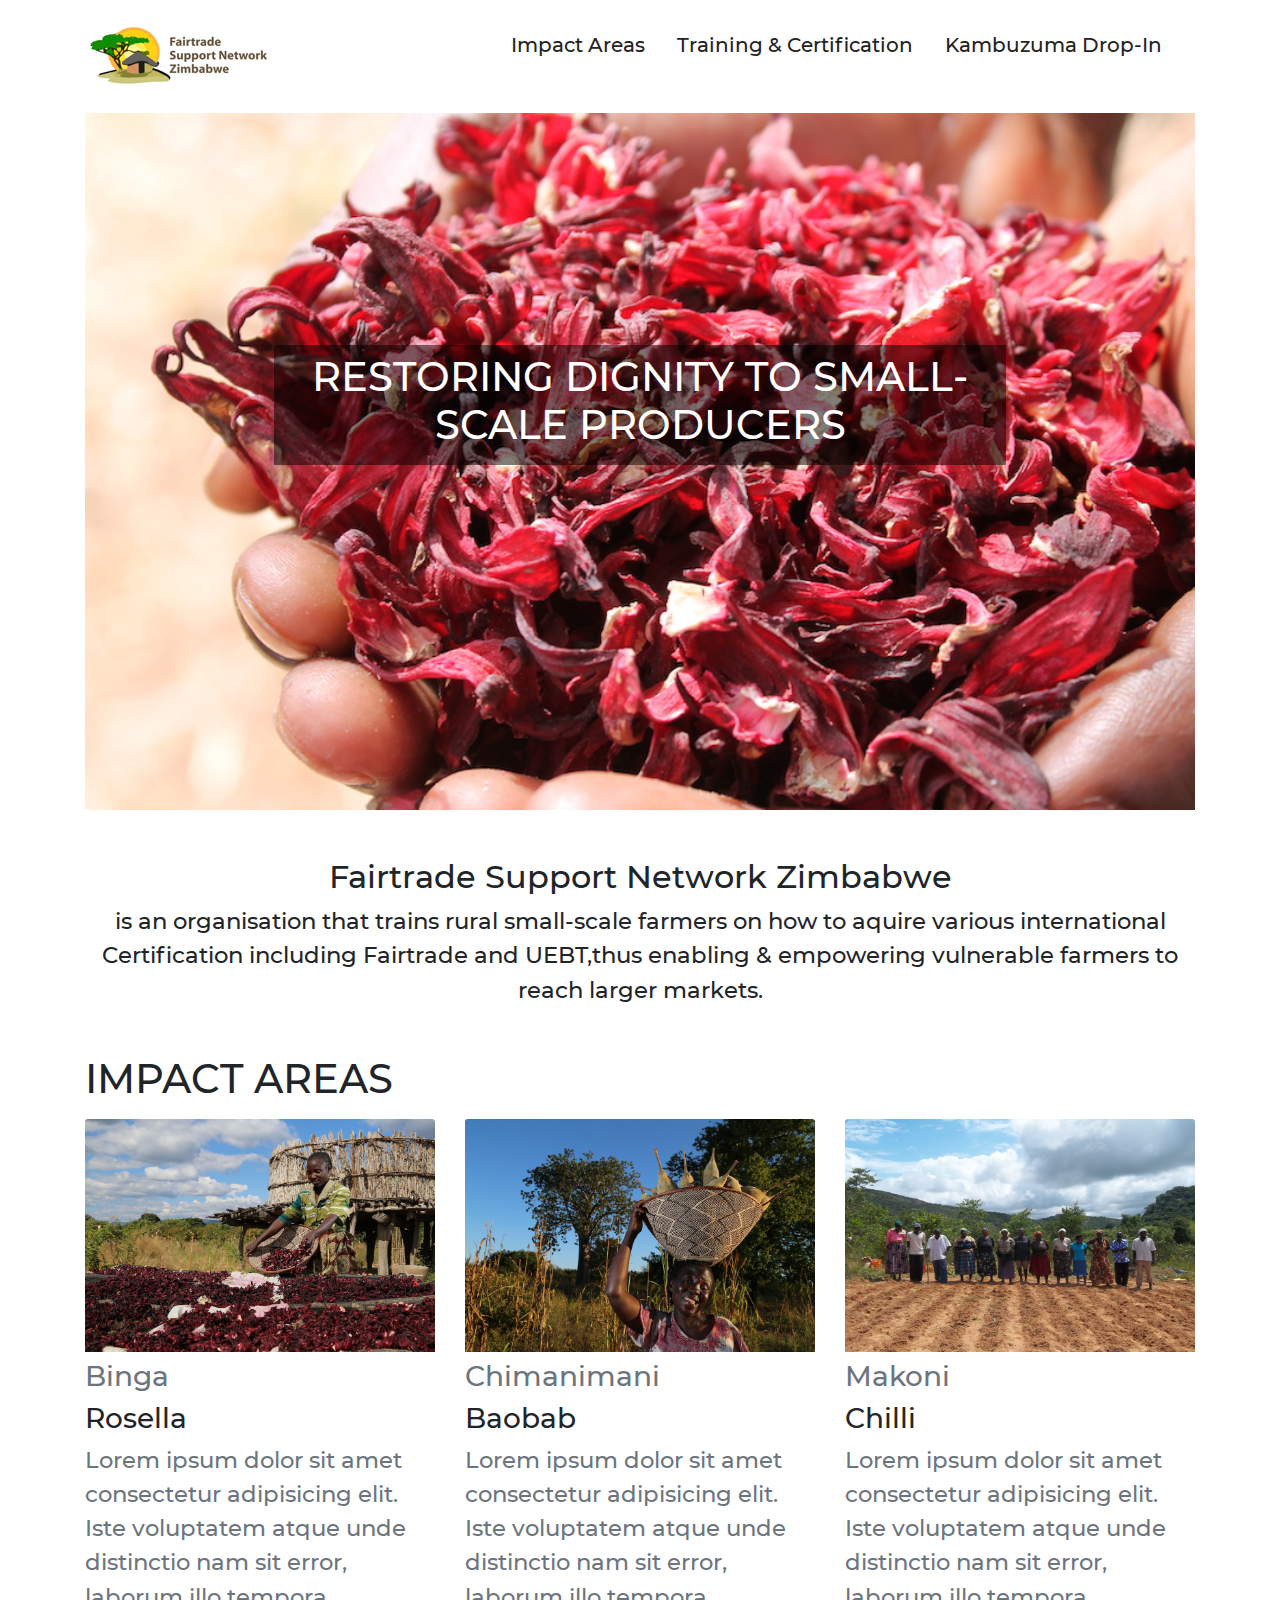
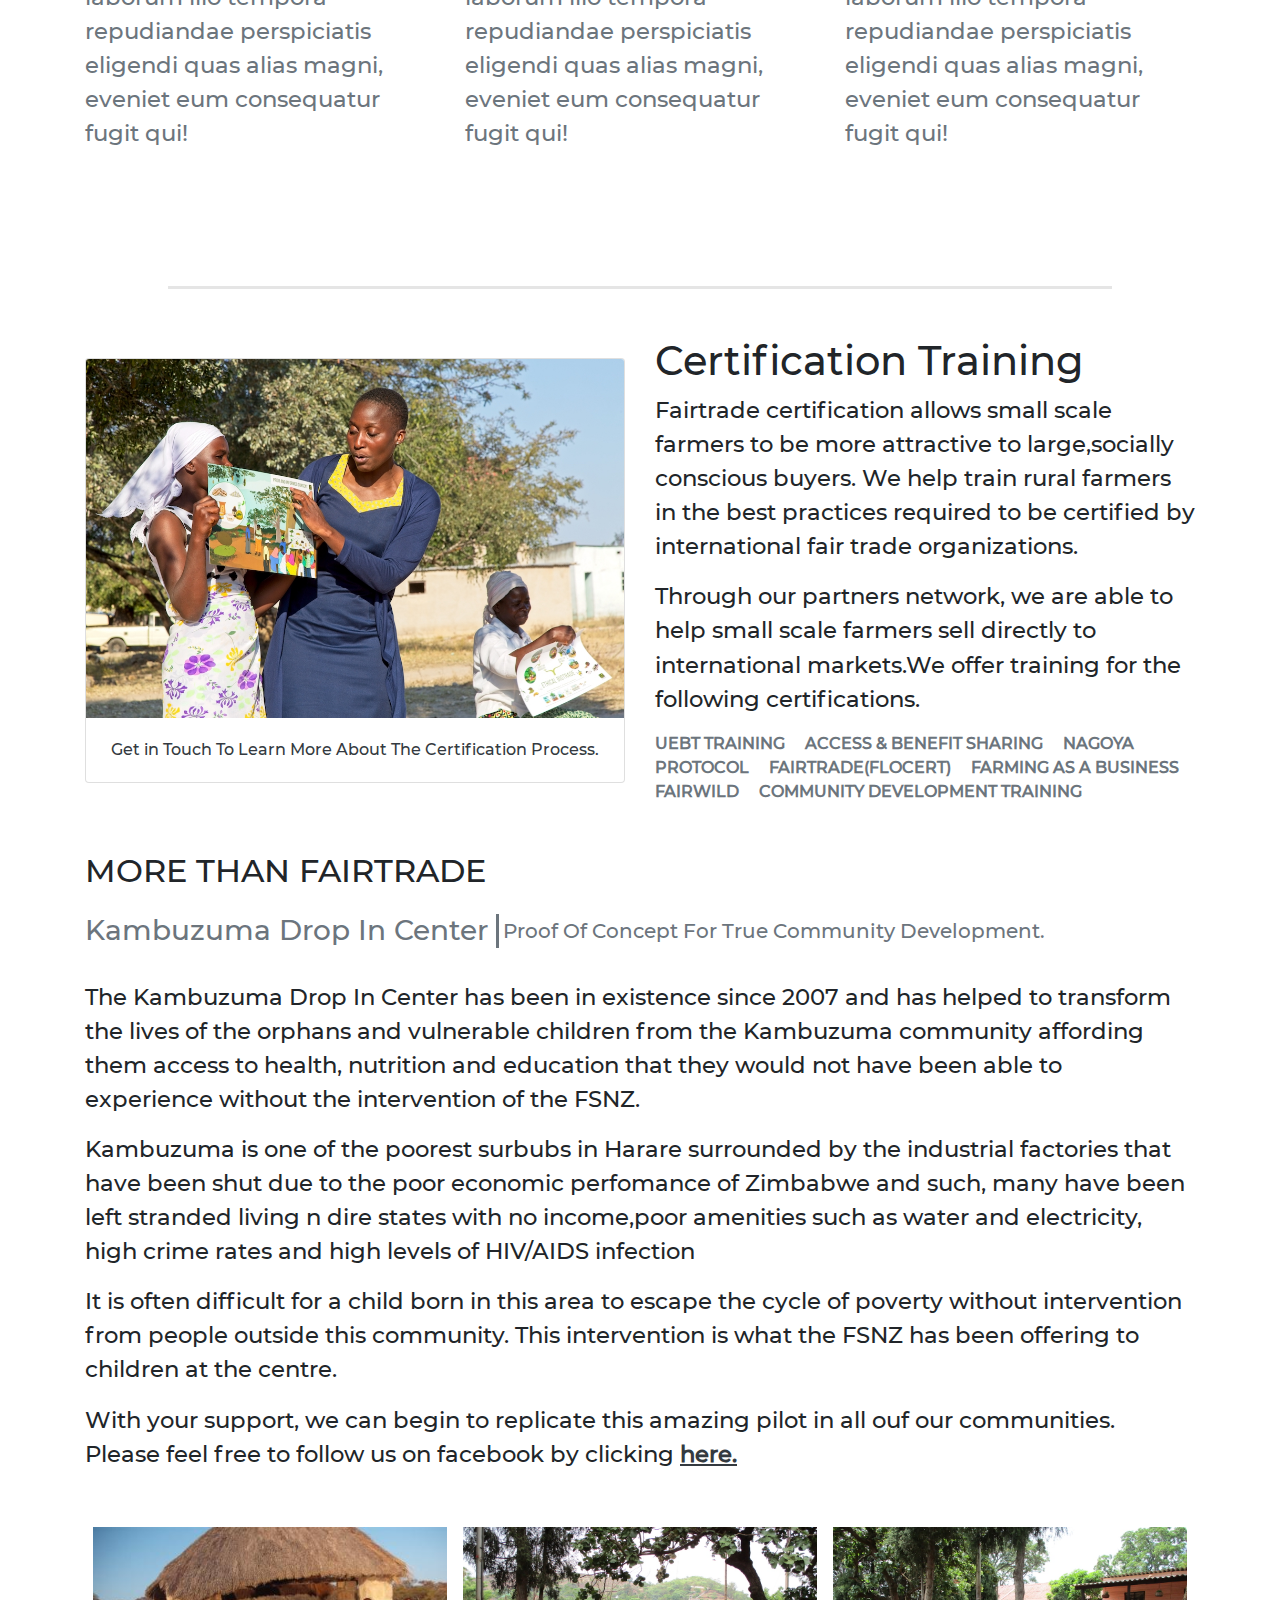
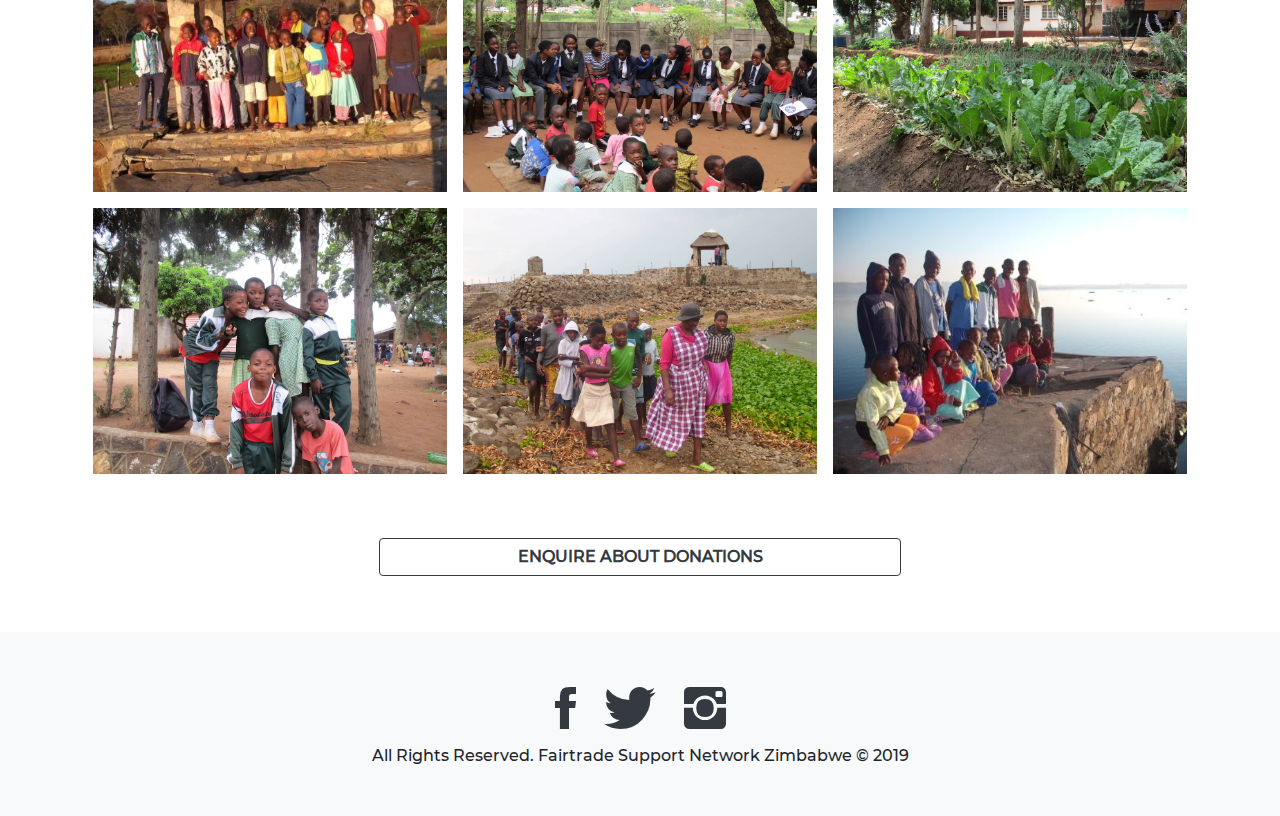
<file: index.html>
<!DOCTYPE html>
<html lang="en">

    <head>
        <meta charset="UTF-8">
        <meta content="width=device-width, initial-scale=1.0" name="viewport">
        <meta content="ie=edge" http-equiv="X-UA-Compatible">
        <link href="./images/FSNZ-LOGO.png" rel="icon">
        <link href="css/reset.css" rel="stylesheet">
        <link href="./css/bootstrap.css" rel="stylesheet">
        <link href="./css/bootstrap.min.css" rel="stylesheet">
        <link href="./css/owl.carousel.min.css" rel="stylesheet">
        <link
        href="css/animate.css" rel="stylesheet">
        <!-- Fonts -->
        <style>
            @import url('./fonts/flaticon/font/flaticon.css');
            @import url('./fonts/fontawesome/css/font-awesome.min.css');
            @import url('./fonts/ionicons/css/ionicons.css');
        </style>
        <link href="scss/main.css" rel="stylesheet">
        <title>Fairtrade Support Network Zimbabwe</title>
    </head>

    <body>

        <!-- Header Section -->
        <header>
            <nav class="fixed-top bg-white">
                <div class="container my-2 d-flex align-items-center h-100">
                    <div class="logo  my-3 mr-auto">
                        <a href="index.html">
                            <img alt="" class="w-100" src="./images/FSNZ-LOGO.png">
                        </a>
                    </div>
                    <div class="h-100 " id="menuToggle">
                        <input type="checkbox"/>
                        <div class="burger">
                            <span></span>
                            <span></span>
                            <span></span>
                        </div>
                        <ul class="p-3" id="menu">
                            <a class="mx-3" href="#impactareas">
                                <li class="h5 font-weight-light">Impact Areas</li>
                            </a>
                            <a class="mx-3" href="#training">
                                <li class="h5 font-weight-light">Training & Certification</li>
                            </a>
                            <a class="mx-3" href="#kambuzuma">
                                <li class="h5 font-weight-light">Kambuzuma Drop-In</li>
                            </a>
                        </ul>
                    </div>
                </div>
            </nav>
            <div class="container">
                <section class="w-100 d-flex justify-content-center align-items-center">
                    <div class="text text-center p-2">
                        <p class="h1 text-white text-uppercase">Restoring Dignity to Small-Scale Producers</p>
                    </div>
                </section>
            </div>
        </header>

        <!-- About Fairtrade -->
        <div class="about-fairtrade my-5">
            <div class="container text-center">
                <h1 class="h2">Fairtrade Support Network Zimbabwe</h1>
                <p>is an organisation that trains rural small-scale farmers on how to aquire various international
                                    Certification including Fairtrade and UEBT,thus enabling & empowering vulnerable farmers to reach larger
                                    markets.</p>
            </div>
        </div>

        <!-- Impact Areas -->
        <div class="impact-areas my-5" id="impactareas">
            <div class="container">
                <h1 class="my-2">IMPACT AREAS</h1>
                <div class="row mt-3 align-items-center mb-5">
                    <div class="col-sm-12 col-md-4">
                        <div class="card w-100">
                            <img alt="" class="card-img-top" src="./images/CI2A8217.JPG">
                            <div class="card-body w-100 p-0">
                                <h1 class="h3 mt-2 text-muted">Binga</h1>
                                <h1 class="h3 my-2">Rosella</h1>
                                <p class="text-muted">Lorem ipsum dolor sit amet consectetur adipisicing elit. Iste
                                                                    voluptatem atque unde distinctio nam sit error, laborum illo tempora repudiandae
                                                                    perspiciatis eligendi quas alias magni, eveniet eum consequatur fugit qui!</p>
                            </div>
                        </div>
                    </div>
                    <div class="col-sm-12 col-md-4">
                        <div class="card w-100">
                            <img alt="" class="card-img-top" src="./images/CI2A8399.JPG ">
                            <div class="card-body w-100 p-0">
                                <h1 class="h3 mt-2 text-muted">Chimanimani</h1>
                                <h1 class="h3 my-2">Baobab</h1>
                                <p class="text-muted">Lorem ipsum dolor sit amet consectetur adipisicing elit. Iste
                                                                    voluptatem atque unde distinctio nam sit error, laborum illo tempora repudiandae
                                                                    perspiciatis eligendi quas alias magni, eveniet eum consequatur fugit qui!</p>
                            </div>
                        </div>
                    </div>
                    <div class="col-sm-12 col-md-4">
                        <div class="card w-100">
                            <img alt="" class="card-img-top" src="./images/exchange visit (3).JPG" style="max-height: 233.44px">
                            <div class="card-body w-100 p-0">
                                <h1 class="h3 mt-2 text-muted">Makoni</h1>
                                <h1 class="h3 my-2">Chilli</h1>
                                <p class="text-muted">Lorem ipsum dolor sit amet consectetur adipisicing elit. Iste
                                                                    voluptatem atque unde distinctio nam sit error, laborum illo tempora repudiandae
                                                                    perspiciatis eligendi quas alias magni, eveniet eum consequatur fugit qui!</p>
                            </div>
                        </div>

                    </div>
                </div>
                <hr class="text-muted mb-2">
            </div>
        </div>

        <!-- Training and Certification -->
        <div class="training my-5" id="training">
            <div class="container">
                <div class="row align-items-center">
                    <div class="col-sm-12 col-md-6 ">
                        <div class="card w-100 mb-5 mb-md-0 ">
                            <a href="#">
                                <img alt="" class="card-img-top" src="./images/ABS training.jpg">
                            </a>
                            <div class="card-body w-100 text-center">
                                <a class="text-dark" href="#" data-target=".bd-modal-xl" data-toggle="modal">
                                    <span>Get in Touch To Learn More About The Certification Process.</span>
                                </a>
                            </div>
                        </div>
                    </div>
                    <div class="col-sm-12 col-md-6">
                        <div class="w-100 h-100 ">
                            <h1 class="mb-2">Certification Training</h1>
                            <div>
                                <p>
                                    Fairtrade certification allows small scale farmers to be more attractive to
                                                                    large,socially conscious buyers. We help train rural farmers in the best practices
                                                                    required to be certified by international fair trade organizations.
                                </p>
                                <p>
                                    Through our partners network, we are able to help small scale farmers sell directly to
                                                                    international markets.We offer training for the following certifications.
                                </p>
                            </div>
                            <div class="nail-links text-uppercase text-muted ">
                                <a class="mr-3 text-muted font-weight-bold " href="#">uebt Training</a>
                                <a class="mr-3 text-muted font-weight-bold" href="#">Access & Benefit sharing
                                </a>
                                <a class="mr-3 text-muted font-weight-bold" href="#">Nagoya Protocol</a>
                                <a class="mr-3 text-muted font-weight-bold" href="#">Fairtrade(flocert)</a>
                                <a class="mr-3 text-muted font-weight-bold" href="#">Farming As A Business</a>
                                <a class="mr-3 text-muted font-weight-bold" href="#">Fairwild
                                </a>
                                <a class="mr-3 text-muted font-weight-bold" href="#">Community Development Training
                                </a>

                            </div>
                        </div>
                    </div>
                </div>
            </div>
        </div>


        <!-- More Fairtrade -->
        <div class="more-fairtrade my-5" id="kambuzuma">
            <div class="container">
                <h1 class="text-uppercase h2">More Than Fairtrade</h1>
                <div class="head-text text-muted my-4 d-flex align-items-center flex-sm-wrap">
                    <h1 class="h3 pr-2">Kambuzuma Drop In Center
                    </h1>
                    <span class=""></span>
                    <h4 class="mx-1 h5">Proof Of Concept For True Community Development.</h4>
                </div>
                <div>
                    <p>The Kambuzuma Drop In Center has been in existence since 2007 and has helped to transform the lives
                                            of the orphans and vulnerable children from the Kambuzuma community affording them access to health,
                                            nutrition and education that they would not have been able to experience without the intervention of
                                            the FSNZ.</p>
                    <p>Kambuzuma is one of the poorest surbubs in Harare surrounded by the industrial factories that have
                                            been shut due to the poor economic perfomance of Zimbabwe and such, many have been left stranded
                                            living n dire states with no income,poor amenities such as water and electricity, high crime rates
                                            and high levels of HIV/AIDS infection</p>
                    <p>It is often difficult for a child born in this area to escape the cycle of poverty without
                                            intervention from people outside this community. This intervention is what the FSNZ has been
                                            offering to children at the centre.</p>
                    <p>
                        With your support, we can begin to replicate this amazing pilot in all ouf our communities. Please
                                            feel free to follow us on facebook by clicking
                        <a class="text-dark font-weight-bold text-underline" href="#">here.</a>
                    </p>
                </div>

            </div>
        </div>
        <!-- Gallery Section of the home Page -->
        <div class="gallery my-5">
            <div class="container">
                <div class="row no-gutters">
                    <div class="col-sm-12 col-md-6 col-lg-4">
                        <div class="m-2">
                            <a href="#">
                                <img alt="" class="img-fluid" src="./images/Kambuzuma annual trip.JPG">
                            </a>
                        </div>
                    </div>
                    <div class="col-sm-12 col-md-6 col-lg-4">
                        <div class="m-2">
                            <a href="#">
                                <img alt="" class="img-fluid" src="./images/IMG_0611.JPG">
                            </a>
                        </div>
                    </div>
                    <div class="col-sm-12 col-md-6 col-lg-4">
                        <div class="m-2">
                            <a href="#">
                                <img alt="" class="img-fluid" src="./images/IMG_0570.JPG">
                            </a>
                        </div>
                    </div>
                    <div class="col-sm-12 col-md-6 col-lg-4">
                        <div class="m-2">
                            <a href="#">
                                <img alt="" class="img-fluid" src="./images/IMG_0714.JPG">
                            </a>
                        </div>
                    </div>
                    <div class="col-sm-12 col-md-6 col-lg-4">
                        <div class="m-2">
                            <a href="#">
                                <img alt="" class="img-fluid" src="./images/DSCI0631.JPG">
                            </a>
                        </div>
                    </div>
                    <div class="col-sm-12 col-md-6 col-lg-4">
                        <div class="m-2">
                            <a href="#">
                                <img alt="" class="img-fluid" src="./images/Kambuzuma Annual trip II.JPG">
                            </a>
                        </div>
                    </div>
                </div>
            </div>
        </div>
        <!-- Buttons -->
        <div class="buttons my-5">
            <div class="container">
                <div class="group-btn w-100 d-sm-block d-md-flex justify-content-between mx-auto align-items-center">
                    <a class="btn d-block text-uppercase btn-outline-dark my-2 mx-auto font-weight-bold" data-target=".donations-modal-lg" data-toggle="modal" href="#">Enquire About Donations</a>
                </div>
            </div>
        </div>


        <div aria-hidden="true" aria-labelledby="myExtraLargeModalLabel" class="modal fade bd-modal-xl" role="dialog" tabindex="-1">
            <div class="modal-dialog modal-lg modal-dialog-centered " role="document">
                <div class="modal-content">
                    <div class="modal-header">
                        <h5 class="modal-title text-center">Certification Process</h5>
                        <button aria-label="Close" class="close" data-dismiss="modal" type="button">
                            <span aria-hidden="true">&times;</span>
                        </button>
                    </div>
                    <div class="modal-body">
                        <div class="container-fluid">
                            <div class="row">
                                <div class="col-sm-12 col-md-6">
                                    <div class="form-group">
                                        <label for="ask-name">Your Name:</label>
                                        <input class="form-control" id="ask-name" required placeholder="eg. Tawanda Mavondo" type="text">
                                    </div>
                                </div>
                                <div class="col-sm-12 col-md-6">
                                    <div class="form-group">
                                        <label for="ask-phone">Your Phone Number:</label>
                                        <input class="form-control" id="ask-phone" required placeholder="+263776395500" type="text">
                                    </div>
                                </div>
                                <div class="col-12">
                                    <div class="form-group">
                                        <label for="ask-email">Your Email</label>
                                        <input class="form-control" id="ask-email" required placeholder="Email" type="text">
                                    </div>
                                </div>
                            </div>
                            <div class="form-group">
                                    <label for="message">Message</label>
                                    <textarea class="form-control" id="message" name="message" placeholder="Enquiry On..." required type="text"></textarea>
                                </div>
                        </div>

                    </div>
                    <div class="modal-footer">
                        <button class="btn btn-outline-dark" type="submit">Send Enquiry</button>
                    </div>
                </div>
            </div>
        </div>


        <div aria-hidden="true" aria-labelledby="Large Donations Modals" class="modal fade donations-modal-lg" role="dialog" tabindex="-1">
            <div class="modal-dialog modal-dialog-centered" role="document">
                <div class="modal-content">
                    <div class="modal-header">
                        <h5 class="modal-title">Donations Enquiry.</h5>
                        <button aria-label="Close" class="close" data-dismiss="modal" type="button">
                            <span aria-hidden="true">&times;</span>
                        </button>
                    </div>
                    <div class="modal-body">
                        <form action="#" id="donations-form" method="POST">
                            <div class="form-group">
                                <label for="enq-name">Your Name</label>
                                <input class="form-control" id="enq-name" name="name" placeholder="eg. Tawanda Mavondo" required type="text">
                            </div>
                            <div class="form-group">
                                <label for="email">Your Email Address.</label>
                                <input class="form-control" id="email" name="emailAddress" placeholder="email@example.com" required type="text">
                            </div>
                            <div class="form-group">
                                <label for="message">Message</label>
                                <textarea class="form-control" id="message" name="message" placeholder="Enquiry On..." required type="text"></textarea>
                            </div>
                            <div class="modal-footer">
                                <div class="spinner-border my-2 mr-auto " role="status" id="spinner-loading">
                                    <span class="sr-only">Loading...</span>
                                </div>
                                <button class="btn btn-outline-dark" type="submit">Send Enquiry</button>
                            </div>
                        </form>
                    </div>

                </div>
            </div>
        </div>


        <footer class="mt-5 bg-light">
            <div class="container text-center ">
                <div class="p-5">
                    <div>
                        <a class="text-dark" href="#">
                            <i class="ion ion-social-facebook display-4"></i>
                        </a>
                        <a class="text-dark" href="#">
                            <i class="ion ion-social-twitter mx-4 display-4"></i>
                        </a>
                        <a class="text-dark" href="#">
                            <i class="ion ion-social-instagram display-4"></i>
                        </a>
                    </div>
                    <div class="mt-2">
                        <span>All Rights Reserved. Fairtrade Support Network Zimbabwe &copy; 2019
                        </span>
                    </div>
                </div>
            </div>
        </footer>


        <script src="./js/jquery-3.2.1.min.js"></script>
        <script src="./js/popper.min.js"></script>
        <script src="./js/bootstrap.min.js"></script>
        <script src="./js/smtp.js"></script>
        <script src="./js/main.js"></script>
    </body>

</html>
</file>
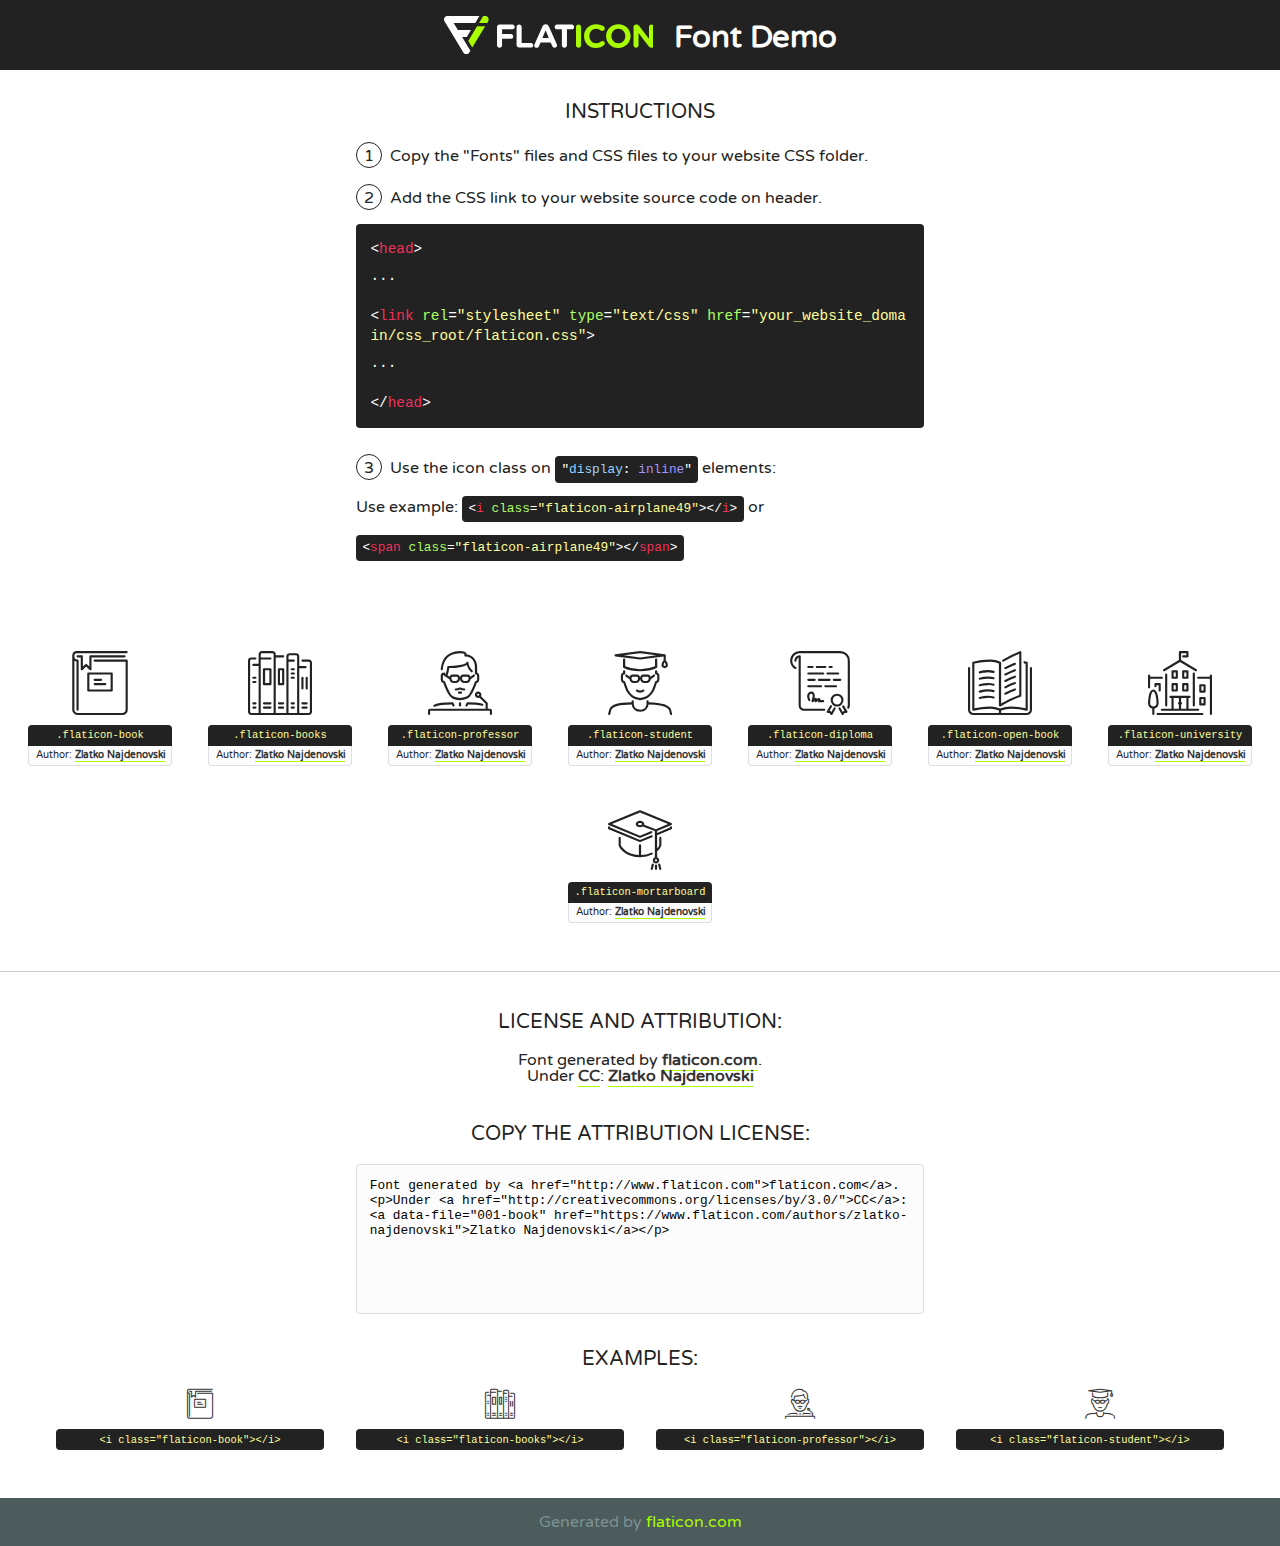
<file: fonts/flaticon/font/flaticon.html>
<!DOCTYPE html>
<!--
  Flaticon icon font: Flaticon
  Creation date: 28/05/2018 11:11
-->
<html>
<!DOCTYPE html>
<html>

<head>
    <title>Flaticon WebFont</title>
    <link href="http://fonts.googleapis.com/css?family=Varela+Round" rel="stylesheet" type="text/css" />
    <link rel="stylesheet" type="text/css" href="flaticon.css">
    <meta charset="UTF-8">
    <style>
    html, body, div, span, applet, object, iframe,
    h1, h2, h3, h4, h5, h6, p, blockquote, pre,
    a, abbr, acronym, address, big, cite, code,
    del, dfn, em, img, ins, kbd, q, s, samp,
    small, strike, strong, sub, sup, tt, var,
    b, u, i, center,
    dl, dt, dd, ol, ul, li,
    fieldset, form, label, legend,
    table, caption, tbody, tfoot, thead, tr, th, td,
    article, aside, canvas, details, embed, 
    figure, figcaption, footer, header, hgroup, 
    menu, nav, output, ruby, section, summary,
    time, mark, audio, video {
        margin: 0;
        padding: 0;
        border: 0;
        font-size: 100%;
        font: inherit;
        vertical-align: baseline;
    }
    /* HTML5 display-role reset for older browsers */
    article, aside, details, figcaption, figure, 
    footer, header, hgroup, menu, nav, section {
        display: block;
    }
    body {
        line-height: 1;
    }
    ol, ul {
        list-style: none;
    }
    blockquote, q {
        quotes: none;
    }
    blockquote:before, blockquote:after,
    q:before, q:after {
        content: '';
        content: none;
    }
    table {
        border-collapse: collapse;
        border-spacing: 0;
    }
    body {
        font-family: 'Varela Round', Helvetica, Arial, sans-serif;
        font-size: 16px;
        color: #222;
    }
    a {
        color: #333;
        border-bottom: 1px solid #a9fd00;
        font-weight: bold;
        text-decoration: none;
    }
    * {
        -moz-box-sizing: border-box;
        -webkit-box-sizing: border-box;
        box-sizing: border-box;
        margin: 0;
        padding: 0;
    }
    [class^="flaticon-"]:before, [class*=" flaticon-"]:before, [class^="flaticon-"]:after, [class*=" flaticon-"]:after {
        font-family: Flaticon;
        font-size: 30px;
        font-style: normal;
        margin-left: 20px;
        color: #333;
    }
    .wrapper {
        max-width: 600px;
        margin: auto;
        padding: 0 1em;
    }
    .title {
        font-size: 1.25em;
        text-align: center;
        margin-bottom: 1em;
        text-transform: uppercase;
    }
    header {
        text-align: center;
        background-color: #222;
        color: #fff;
        padding: 1em;
    }
    header .logo {
        width: 210px;
        height: 38px;
        display: inline-block;
        vertical-align: middle;
        margin-right: 1em;
        border: none;
    }
    header strong {
        font-size: 1.95em;
        font-weight: bold;
        vertical-align: middle;
        margin-top: 5px;
        display: inline-block;
    }
    .demo {
        margin: 2em auto;
        line-height: 1.25em;
    }
    .demo ul li {
        margin-bottom: 1em;
    }
    .demo ul li .num {
        color: #222;
        border-radius: 20px;
        display: inline-block;
        width: 26px;
        padding: 3px;
        height: 26px;
        text-align: center;
        margin-right: 0.5em;
        border: 1px solid #222;
    }
    .demo ul li code {
        background-color: #222;
        border-radius: 4px;
        padding: 0.25em 0.5em;
        display: inline-block;
        color: #fff;
        font-family: Consolas,Monaco,Lucida Console,Liberation Mono,DejaVu Sans Mono,Bitstream Vera Sans Mono,Courier New, monospace;
        font-weight: lighter;
        margin-top: 1em;
        font-size: 0.8em;
        word-break: break-all;
    }
    .demo ul li code.big {
        padding: 1em;
        font-size: 0.9em;
    }
    .demo ul li code .red {
        color: #EF3159;
    }
    .demo ul li code .green {
        color: #ACFF65;
    }
    .demo ul li code .yellow {
        color: #FFFF99;
    }
    .demo ul li code .blue {
        color: #99D3FF;
    }
    .demo ul li code .purple {
        color: #A295FF;
    }
    .demo ul li code .dots {
        margin-top: 0.5em;
        display: block;
    }
    #glyphs {
        border-bottom: 1px solid #ccc;
        padding: 2em 0;
        text-align: center;
    }
    .glyph {
        display: inline-block;
        width: 9em;
        margin: 1em;
        text-align: center;
        vertical-align: top;
        background: #FFF;
    }
    .glyph .glyph-icon {
        padding: 10px;
        display: block;
        font-family:"Flaticon";
        font-size: 64px;
        line-height: 1;
    }
    .glyph .glyph-icon:before {
        font-size: 64px;
        color: #222;
        margin-left: 0;
    }
    .class-name {
        font-size: 0.65em;
        background-color: #222;
        color: #fff;
        border-radius: 4px 4px 0 0;
        padding: 0.5em;
        color: #FFFF99;
        font-family: Consolas,Monaco,Lucida Console,Liberation Mono,DejaVu Sans Mono,Bitstream Vera Sans Mono,Courier New, monospace;
    }
    .author-name {
        font-size: 0.6em;
        background-color: #fcfcfd;
        border: 1px solid #DEDEE4;
        border-top: 0;
        border-radius: 0 0 4px 4px;
        padding: 0.5em;
    }
    .class-name:last-child {
        font-size: 10px;
        color:#888;
    }
    .class-name:last-child a {
        font-size: 10px;
        color:#555;
    }
    .class-name:last-child a:hover {
        color:#a9fd00;
    }
    .glyph > input {
        display: block;
        width: 100px;
        margin: 5px auto;
        text-align: center;
        font-size: 12px;
        cursor: text;
    }
    .glyph > input.icon-input {
        font-family:"Flaticon";
        font-size: 16px;
        margin-bottom: 10px;
    }
    .attribution .title {
        margin-top: 2em;
    }
    .attribution textarea {
        background-color: #fcfcfd;
        padding: 1em;
        border: none;
        box-shadow: none;
        border: 1px solid #DEDEE4;
        border-radius: 4px;
        resize: none;
        width: 100%;
        height: 150px;
        font-size: 0.8em;
        font-family: Consolas,Monaco,Lucida Console,Liberation Mono,DejaVu Sans Mono,Bitstream Vera Sans Mono,Courier New, monospace;
        -webkit-appearance: none;
    }
    .iconsuse {
        margin: 2em auto;
        text-align: center;
        max-width: 1200px;
    }
    .iconsuse:after {
        content: '';
        display: table;
        clear: both;
    }
    .iconsuse .image {
        float: left;
        width: 25%;
        padding: 0 1em;
    }
    .iconsuse .image p {
        margin-bottom: 1em;
    }
    .iconsuse .image span {
        display: block;
        font-size: 0.65em;
        background-color: #222;
        color: #fff;
        border-radius: 4px;
        padding: 0.5em;
        color: #FFFF99;
        margin-top: 1em;
        font-family: Consolas,Monaco,Lucida Console,Liberation Mono,DejaVu Sans Mono,Bitstream Vera Sans Mono,Courier New, monospace;
    }
    #footer {
        text-align: center;
        background-color: #4C5B5C;
        color: #7c9192;
        padding: 1em;
    }
    #footer a {
        border: none;
        color: #a9fd00;
        font-weight: normal;
    }
    @media (max-width: 960px) {
        .iconsuse .image {
            width: 50%;
        }
    }
    @media (max-width: 560px) {
        .iconsuse .image {
            width: 100%;
        }
    }
    </style>
</head>

<body class="characters-off">

    <header>
        <a href="http://www.flaticon.com" target="_blank" class="logo">
            <svg version="1.1" xmlns="http://www.w3.org/2000/svg" xmlns:xlink="http://www.w3.org/1999/xlink" xmlns:a="http://ns.adobe.com/AdobeSVGViewerExtensions/3.0/" viewBox="0 0 560.875 102.036" enable-background="new 0 0 560.875 102.036" xml:space="preserve">
                <defs>
                </defs>
                <g>
                    <g class="letters">
                        <path fill="#ffffff" d="M141.596,29.675c0-3.777,2.985-6.767,6.764-6.767h34.438c3.426,0,6.15,2.728,6.15,6.15
                        c0,3.43-2.724,6.149-6.15,6.149h-27.674v13.091h23.719c3.429,0,6.151,2.724,6.151,6.15c0,3.43-2.723,6.149-6.151,6.149h-23.719
                        v17.574c0,3.773-2.986,6.761-6.764,6.761c-3.779,0-6.764-2.989-6.764-6.761V29.675z"></path>
                        <path fill="#ffffff" d="M193.844,29.149c0-3.781,2.985-6.767,6.764-6.767c3.776,0,6.763,2.985,6.763,6.767v42.957h25.039
                        c3.426,0,6.149,2.726,6.149,6.153c0,3.425-2.723,6.15-6.149,6.15h-31.802c-3.779,0-6.764-2.986-6.764-6.768V29.149z"></path>
                        <path fill="#ffffff" d="M241.891,75.71l21.438-48.407c1.492-3.341,4.215-5.357,7.906-5.357h0.792
                        c3.686,0,6.323,2.017,7.815,5.357l21.439,48.407c0.436,0.967,0.701,1.845,0.701,2.723c0,3.602-2.809,6.501-6.414,6.501
                        c-3.161,0-5.269-1.845-6.499-4.655l-4.132-9.661h-27.059l-4.301,10.102c-1.144,2.631-3.426,4.214-6.237,4.214
                        c-3.517,0-6.24-2.81-6.24-6.325C241.1,77.64,241.451,76.677,241.891,75.71z M279.932,58.666l-8.521-20.297l-8.526,20.297H279.932
                        z"></path>
                        <path fill="#ffffff" d="M314.864,35.387H301.86c-3.429,0-6.239-2.813-6.239-6.238c0-3.429,2.811-6.24,6.239-6.24h39.533
                        c3.426,0,6.237,2.811,6.237,6.24c0,3.425-2.811,6.238-6.237,6.238h-13.001v42.785c0,3.773-2.99,6.761-6.764,6.761
                        c-3.779,0-6.764-2.989-6.764-6.761V35.387z"></path>
                        <path fill="#A9FD00" d="M352.615,29.149c0-3.781,2.985-6.767,6.767-6.767c3.774,0,6.761,2.985,6.761,6.767v49.024
                        c0,3.773-2.987,6.761-6.761,6.761c-3.781,0-6.767-2.989-6.767-6.761V29.149z"></path>
                        <path fill="#A9FD00" d="M374.132,53.836v-0.179c0-17.481,13.178-31.801,32.065-31.801c9.22,0,15.459,2.458,20.557,6.238
                        c1.402,1.054,2.637,2.985,2.637,5.357c0,3.692-2.985,6.59-6.681,6.59c-1.845,0-3.071-0.702-4.044-1.319
                        c-3.776-2.813-7.729-4.393-12.562-4.393c-10.364,0-17.831,8.611-17.831,19.154v0.173c0,10.542,7.291,19.329,17.831,19.329
                        c5.715,0,9.492-1.756,13.359-4.834c1.049-0.874,2.458-1.491,4.039-1.491c3.429,0,6.325,2.813,6.325,6.236
                        c0,2.106-1.056,3.78-2.282,4.834c-5.539,4.834-12.036,7.733-21.878,7.733C387.572,85.464,374.132,71.493,374.132,53.836z"></path>
                        <path fill="#A9FD00" d="M433.009,53.836v-0.179c0-17.481,13.79-31.801,32.766-31.801c18.981,0,32.592,14.143,32.592,31.628v0.173
                        c0,17.483-13.785,31.807-32.769,31.807C446.625,85.464,433.009,71.32,433.009,53.836z M484.224,53.836v-0.179
                        c0-10.539-7.725-19.326-18.626-19.326c-10.893,0-18.449,8.611-18.449,19.154v0.173c0,10.542,7.73,19.329,18.626,19.329
                        C476.676,72.986,484.224,64.378,484.224,53.836z"></path>
                        <path fill="#A9FD00" d="M506.233,29.321c0-3.774,2.99-6.763,6.767-6.763h1.401c3.252,0,5.183,1.583,7.029,3.953l26.093,34.265
                        V29.059c0-3.692,2.99-6.677,6.681-6.677c3.683,0,6.671,2.985,6.671,6.677v48.934c0,3.78-2.987,6.765-6.764,6.765h-0.436
                        c-3.257,0-5.188-1.581-7.034-3.953l-27.056-35.492v32.944c0,3.687-2.985,6.676-6.678,6.676c-3.683,0-6.673-2.989-6.673-6.676
                        V29.321z"></path>
                    </g>
                    <g class="insignia">
                        <path fill="#ffffff" d="M48.372,56.137h12.517l11.156-18.537H37.186L25.688,18.539h57.825L94.668,0H9.271
                        C5.925,0,2.842,1.801,1.198,4.716c-1.644,2.907-1.593,6.482,0.134,9.343l50.38,83.501c1.678,2.781,4.689,4.476,7.938,4.476
                        c3.246,0,6.257-1.695,7.935-4.476l2.898-4.804L48.372,56.137z"></path>
                        <g class="i">
                            <path fill="#A9FD00" d="M93.575,18.539h0.031v0.004l21.652,0.004l2.705-4.488c1.727-2.861,1.778-6.436,0.133-9.343
                            C116.454,1.801,113.371,0,110.026,0h-5.294L93.575,18.539z"></path>
                            <polygon fill="#A9FD00" points="88.291,27.356 64.725,66.486 75.519,84.404 109.942,27.356"></polygon>
                        </g>
                    </g>
                </g>
            </svg>
        </a>
        <strong>Font Demo</strong>
    </header>


    <section class="demo wrapper">

        <p class="title">Instructions</p>

        <ul>
            <li>
                <span class="num">1</span>Copy the "Fonts" files and CSS files to your website CSS folder.
            </li>
            <li>
                <span class="num">2</span>Add the CSS link to your website source code on header.
                <code class="big">
                    &lt;<span class="red">head</span>&gt;
                    <br/><span class="dots">...</span>
                    <br/>&lt;<span class="red">link</span> <span class="green">rel</span>=<span class="yellow">"stylesheet"</span> <span class="green">type</span>=<span class="yellow">"text/css"</span> <span class="green">href</span>=<span class="yellow">"your_website_domain/css_root/flaticon.css"</span>&gt;
                    <br/><span class="dots">...</span>
                    <br/>&lt;/<span class="red">head</span>&gt;
                </code>
            </li>

            <li>
                <p>
                    <span class="num">3</span>Use the icon class on <code>"<span class="blue">display</span>:<span class="purple"> inline</span>"</code> elements:
                    <br />
                    Use example: <code>&lt;<span class="red">i</span> <span class="green">class</span>=<span class="yellow">&quot;flaticon-airplane49&quot;</span>&gt;&lt;/<span class="red">i</span>&gt;</code> or <code>&lt;<span class="red">span</span> <span class="green">class</span>=<span class="yellow">&quot;flaticon-airplane49&quot;</span>&gt;&lt;/<span class="red">span</span>&gt;</code>
            </li>
        </ul>

    </section>




   <section id="glyphs">          
    
      
        <div class="glyph"><div class="glyph-icon flaticon-book"></div>
            <div class="class-name">.flaticon-book</div>
            <div class="author-name">Author: <a data-file="001-book" href="https://www.flaticon.com/authors/zlatko-najdenovski">Zlatko Najdenovski</a> </div> 
        </div>        
        
        <div class="glyph"><div class="glyph-icon flaticon-books"></div>
            <div class="class-name">.flaticon-books</div>
            <div class="author-name">Author: <a data-file="002-books" href="https://www.flaticon.com/authors/zlatko-najdenovski">Zlatko Najdenovski</a> </div> 
        </div>        
        
        <div class="glyph"><div class="glyph-icon flaticon-professor"></div>
            <div class="class-name">.flaticon-professor</div>
            <div class="author-name">Author: <a data-file="003-professor" href="https://www.flaticon.com/authors/zlatko-najdenovski">Zlatko Najdenovski</a> </div> 
        </div>        
        
        <div class="glyph"><div class="glyph-icon flaticon-student"></div>
            <div class="class-name">.flaticon-student</div>
            <div class="author-name">Author: <a data-file="004-student" href="https://www.flaticon.com/authors/zlatko-najdenovski">Zlatko Najdenovski</a> </div> 
        </div>        
        
        <div class="glyph"><div class="glyph-icon flaticon-diploma"></div>
            <div class="class-name">.flaticon-diploma</div>
            <div class="author-name">Author: <a data-file="005-diploma" href="https://www.flaticon.com/authors/zlatko-najdenovski">Zlatko Najdenovski</a> </div> 
        </div>        
        
        <div class="glyph"><div class="glyph-icon flaticon-open-book"></div>
            <div class="class-name">.flaticon-open-book</div>
            <div class="author-name">Author: <a data-file="006-open-book" href="https://www.flaticon.com/authors/zlatko-najdenovski">Zlatko Najdenovski</a> </div> 
        </div>        
        
        <div class="glyph"><div class="glyph-icon flaticon-university"></div>
            <div class="class-name">.flaticon-university</div>
            <div class="author-name">Author: <a data-file="007-university" href="https://www.flaticon.com/authors/zlatko-najdenovski">Zlatko Najdenovski</a> </div> 
        </div>        
        
        <div class="glyph"><div class="glyph-icon flaticon-mortarboard"></div>
            <div class="class-name">.flaticon-mortarboard</div>
            <div class="author-name">Author: <a data-file="008-mortarboard" href="https://www.flaticon.com/authors/zlatko-najdenovski">Zlatko Najdenovski</a> </div> 
        </div>        
        

    </section>



    <section class="attribution wrapper"   style="text-align:center;">

      <div class="title">License and attribution:</div><div class="attrDiv">Font generated by <a href="http://www.flaticon.com">flaticon.com</a>. <div><p>Under <a href="http://creativecommons.org/licenses/by/3.0/">CC</a>: <a data-file="001-book" href="https://www.flaticon.com/authors/zlatko-najdenovski">Zlatko Najdenovski</a></p>  </div>
      </div>
      <div class="title">Copy the Attribution License:</div>

    <textarea onclick="this.focus();this.select();">Font generated by &lt;a href=&quot;http://www.flaticon.com&quot;&gt;flaticon.com&lt;/a&gt;. <p>Under <a href="http://creativecommons.org/licenses/by/3.0/">CC</a>: <a data-file="001-book" href="https://www.flaticon.com/authors/zlatko-najdenovski">Zlatko Najdenovski</a></p>  
     </textarea>

    </section>

    <section class="iconsuse">

          <div class="title">Examples:</div>            
             
            <div class="image">
                <p>
                    <i class="glyph-icon flaticon-book"></i> 
                    <span>&lt;i class=&quot;flaticon-book&quot;&gt;&lt;/i&gt;</span>
                </p>
            </div>
            
            <div class="image">
                <p>
                    <i class="glyph-icon flaticon-books"></i> 
                    <span>&lt;i class=&quot;flaticon-books&quot;&gt;&lt;/i&gt;</span>
                </p>
            </div>
            
            <div class="image">
                <p>
                    <i class="glyph-icon flaticon-professor"></i> 
                    <span>&lt;i class=&quot;flaticon-professor&quot;&gt;&lt;/i&gt;</span>
                </p>
            </div>
            
            <div class="image">
                <p>
                    <i class="glyph-icon flaticon-student"></i> 
                    <span>&lt;i class=&quot;flaticon-student&quot;&gt;&lt;/i&gt;</span>
                </p>
            </div>
                       
        </div>
                            
    </section>

<div id="footer">
    <div>Generated by <a href="http://www.flaticon.com">flaticon.com</a>
    </div>
</div>



</body>
</html>
</file>
<file: scss/main.css>
html {
  scroll-behavior: smooth;
}

@font-face {
  font-family: "mosterrat";
  src: url("./../fonts-test/montserrat-v14-latin-ext_cyrillic/montserrat-v14-latin-ext_cyrillic-500.woff") format("woff");
  font-family: 'avenir';
  src: url("./../fonts-test/Avenir-Next-Font/AvenirNextLTPro-Regular.otf") format("otf");
}

body {
  font-family: 'avenir';
  font-size: 650;
}

p {
  font-size: 1.42em;
}

hr {
  border-width: 3.3px;
  width: 85%;
  margin-top: 120px;
}

.text-underline {
  text-decoration: underline;
}

body > header nav #menuToggle {
  width: 75%;
  display: block;
  position: relative;
  top: 1%;
  right: 1px;
  z-index: 1;
  -webkit-user-select: none;
  -moz-user-select: none;
   -ms-user-select: none;
       user-select: none;
}

body > header nav #menuToggle a {
  text-decoration: none;
  color: #232323;
  -webkit-transition: color 0.3s e;
  transition: color 0.3s e;
}

body > header nav #menuToggle input {
  display: block;
  width: 40px;
  height: 40px;
  position: absolute;
  top: 30%;
  right: 30px;
  cursor: pointer;
  opacity: 0;
  /* hide this */
  z-index: 204;
  /* and place it over the hamburger */
  -webkit-touch-callout: none;
}

body > header nav #menuToggle .burger {
  position: absolute;
  display: none;
  top: 30%;
  right: 30px;
  width: 40PX;
  height: 40px;
  z-index: 203;
  -webkit-transition: all ease .5s;
  transition: all ease .5s;
}

body > header nav #menuToggle .burger span {
  display: block;
  width: 100%;
  height: 4px;
  margin-bottom: 5px;
  position: relative;
  background: #232323;
  border-radius: 3px;
  z-index: 1;
  -webkit-transform-origin: 4px 0px;
          transform-origin: 4px 0px;
  -webkit-transition: background 0.5s cubic-bezier(0.77, 0.2, 0.05, 1), opacity 0.55s ease, -webkit-transform 0.5s cubic-bezier(0.77, 0.2, 0.05, 1);
  transition: background 0.5s cubic-bezier(0.77, 0.2, 0.05, 1), opacity 0.55s ease, -webkit-transform 0.5s cubic-bezier(0.77, 0.2, 0.05, 1);
  transition: transform 0.5s cubic-bezier(0.77, 0.2, 0.05, 1), background 0.5s cubic-bezier(0.77, 0.2, 0.05, 1), opacity 0.55s ease;
  transition: transform 0.5s cubic-bezier(0.77, 0.2, 0.05, 1), background 0.5s cubic-bezier(0.77, 0.2, 0.05, 1), opacity 0.55s ease, -webkit-transform 0.5s cubic-bezier(0.77, 0.2, 0.05, 1);
}

body > header nav #menuToggle #menu {
  display: -webkit-box;
  display: -ms-flexbox;
  display: flex;
  z-index: 204;
  -webkit-box-pack: end;
      -ms-flex-pack: end;
          justify-content: flex-end;
  background: white;
}

body > header nav #menuToggle input:checked ~ .burger > span {
  opacity: 1;
  background: #232323;
}

body > header nav #menuToggle input:checked ~ .burger > span:first-child {
  -webkit-transform: rotate(90deg) translate(-5px, -18px);
          transform: rotate(90deg) translate(-5px, -18px);
}

body > header nav #menuToggle input:checked ~ .burger > span:last-child {
  -webkit-transform: rotate(90deg) translate();
          transform: rotate(90deg) translate();
}

body > header nav #menuToggle input:checked ~ .burger > span:nth-child(2) {
  display: none;
}

body > header nav #menuToggle input:checked ~ .burger {
  -webkit-transform: rotate(45deg);
          transform: rotate(45deg);
}

body > header nav #menuToggle input:checked ~ #menu {
  display: block;
}

body > header div > section {
  height: 90vh;
  background-image: url("./../images/IMG_1097.JPG");
  background-repeat: no-repeat;
  background-size: cover;
}

body > header div > section > div {
  width: 66%;
  background: rgba(0, 0, 0, 0.5);
}

.impact-areas > div .card {
  border: none;
}

.buttons > div .group-btn a {
  width: 47%;
}

.more-fairtrade > div .head-text h1 {
  border-right: 3px solid #6c757d;
}

@media screen and (max-width: 576px) {
  header > div > section > .text {
    width: 85%;
  }
  body > header > nav > div > #menuToggle #menu {
    display: none;
  }
  .buttons > div .group-btn a {
    width: 100%;
  }
  body > header > nav#menuToggle > input, .burger {
    display: block !important;
  }
  body > header > nav > div > {
    position: relative !important;
  }
  body > header > nav > div > #menuToggle #menu {
    position: absolute;
    width: 100%;
    top: -20%;
    z-index: 202;
  }
}
/*# sourceMappingURL=main.css.map */
</file>
<file: fonts/flaticon/font/flaticon.css>
/*
  	Flaticon icon font: Flaticon
  	Creation date: 28/05/2018 11:11
  	*/

@font-face {
  font-family: "Flaticon";
  src: url("./Flaticon.eot");
  src: url("./Flaticon.eot?#iefix") format("embedded-opentype"),
       url("./Flaticon.woff") format("woff"),
       url("./Flaticon.ttf") format("truetype"),
       url("./Flaticon.svg#Flaticon") format("svg");
  font-weight: normal;
  font-style: normal;
}

@media screen and (-webkit-min-device-pixel-ratio:0) {
  @font-face {
    font-family: "Flaticon";
    src: url("./Flaticon.svg#Flaticon") format("svg");
  }
}

[class^="flaticon-"]:before, [class*=" flaticon-"]:before,
[class^="flaticon-"]:after, [class*=" flaticon-"]:after {   
  font-family: Flaticon;
        font-style: normal;
  font-weight: normal;
  font-variant: normal;
  text-transform: none;
  line-height: 1;

  /* Better Font Rendering =========== */
  -webkit-font-smoothing: antialiased;
  -moz-osx-font-smoothing: grayscale;
}

.flaticon-book:before { content: "\f100"; }
.flaticon-books:before { content: "\f101"; }
.flaticon-professor:before { content: "\f102"; }
.flaticon-student:before { content: "\f103"; }
.flaticon-diploma:before { content: "\f104"; }
.flaticon-open-book:before { content: "\f105"; }
.flaticon-university:before { content: "\f106"; }
.flaticon-mortarboard:before { content: "\f107"; }
</file>
